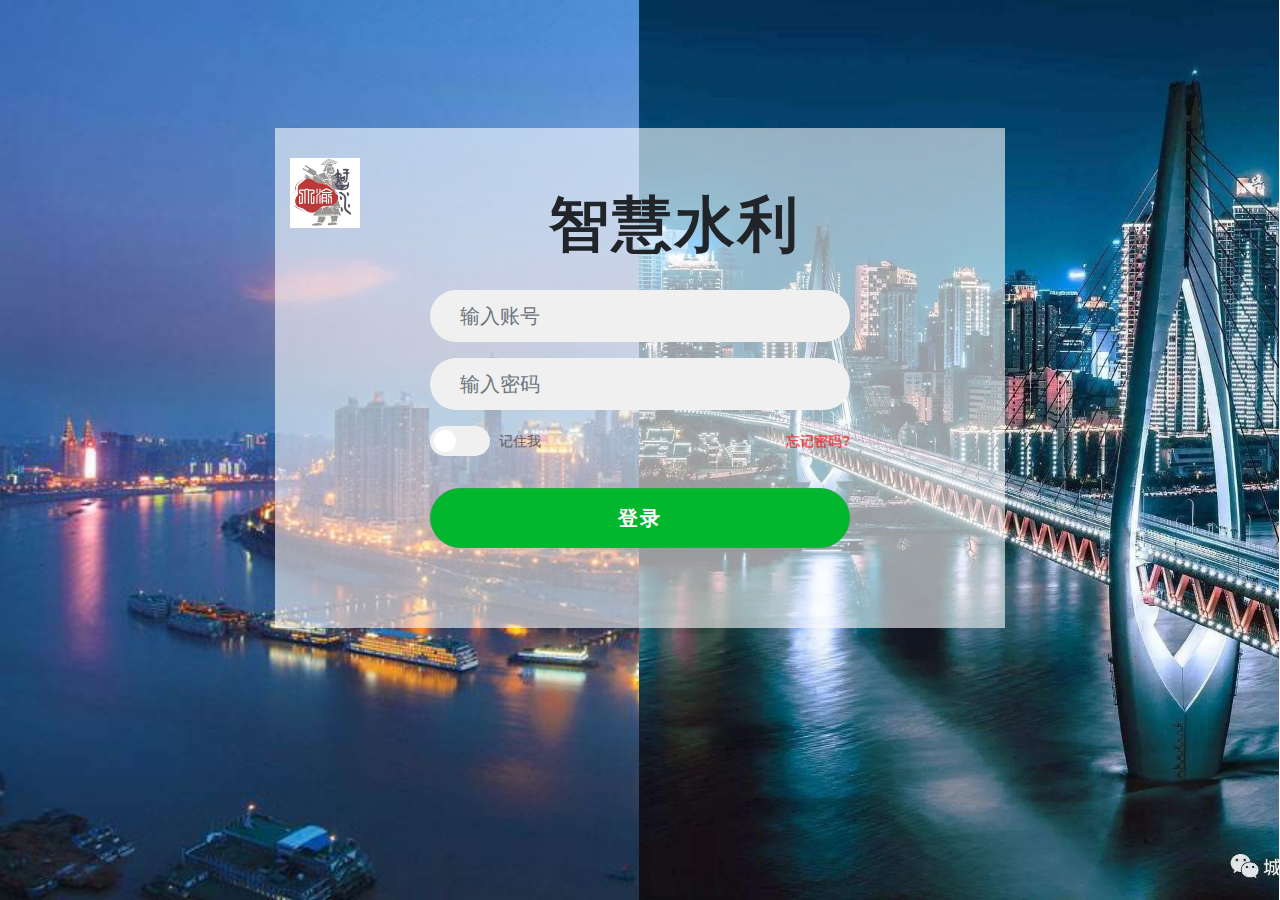
<file: index.html>
<!doctype html>
<html lang="en">
<head>
<!-- Required meta tags -->
<meta charset="utf-8">
<meta name="viewport" content="width=device-width, initial-scale=1, shrink-to-fit=no">

<!-- Bootstrap CSS -->
<link rel="stylesheet" href="web/static/css/bootstrap.min.css">

<!-- Loding font -->
<link href="https://fonts.googleapis.com/css?family=Montserrat:300,700" rel="stylesheet">

<!-- Custom Styles -->
	<link rel="stylesheet" href="web/static/css/login.css">
<title>Home</title>
	<style>

	</style>
</head>
<body>

<!-- Backgrounds -->

<div id="login-bg" class="container-fluid">

  <div class="bg-img"></div>
  <div class="bg-color"></div>
</div>

<!-- End Backgrounds -->

<div class="container" id="login">
	<div class="row justify-content-center">
	<div class="col-lg-8">
	  <div class="login">
		  <div><img id="btn1" src="./web/static/img/%5BM7KY%251GPNUWY%60)5%5DHERJ8O.jpg" alt="Cinque Terre" class="img-circle"></div>


		<h1 class="text-center">智慧水利</h1>


			  <form>
				<div class="form-group">
				  <input type="email" class="form-control" id="exampleInputEmail1" aria-describedby="emailHelp" placeholder="输入账号">

				</div>
				<div class="form-group">
				  <input type="password" class="form-control" id="exampleInputPassword1" placeholder="输入密码">
				</div>

				  <div class="form-check">

				  <label class="switch">
				  <input type="checkbox">
				  <span class="slider round"></span>
				</label>
				  <label class="form-check-label" for=>记住我</label>

				  <label class="forgot-password"><a href="#">忘记密码?</a></label>

				</div>

				<br>
				<button type="submit" class="btn btn-lg btn-block btn-success">登录</button>
			  </form>


	  </div>
	</div>
	</div>
</div>


</body>
</html>
</file>
<file: web/static/css/login.css>
body {
    font-family: 'Montserrat', sans-serif;
    text-rendering : optimizeLegibility;
    -webkit-font-smoothing : antialiased;
}

#btn1 {
    width:10%;
    height:10%;
    margin-top:0px;
    margin-bottom:0px;
    margin-right:0px;
    margin-left:0px;
    float: left;
}
#login-bg.container-fluid {
    padding: 0;
    height: 100%;
    position: absolute;
}

/* Background image an color divs*/

.bg-img , .bg-color {
    min-width: 50%;
    vertical-align: top;
    padding: 0;
    margin-left: 0;
    height: 100%;
    background-color: #CAF0D3;
    display: inline-block;
    overflow: hidden;
}

.bg-color {
    margin-left: -5px;
    background-image: url(../img/2.jpg);
    background-size: cover;
}

.bg-img {
    background-image: url(../img/timg.jpg);
    background-size: cover;
}

#login{
    padding-top: 10%;
    text-align: center;
    text-transform: uppercase;
}


.login {
    width: 100%;
    height: 500px;
    background-color: #ffffff96;
    padding: 15px;
    padding-top: 30px;
}

.login h1 {
    margin-top: 30px;
    font-weight: bold;
    font-size: 60px;
    letter-spacing: 3px;
}

.login form {
    max-width: 420px;
    margin: 30px auto;
}

.login .btn {
    border-radius: 50px;
    text-transform: uppercase;
    font-weight: bold;
    letter-spacing: 2px;
    font-size: 20px;
    padding: 14px;
    background-color: #00B72E;
}

.form-group input {
    font-size: 20px;
    font-weight: lighter;
    border: none;
    background-color: #F0F0F0;
    color: #465347!important;
    padding: 26px 30px;
    border-radius: 50px;
    transition : 0.2s;
}




/* Form check styles*/

.form-check {
    padding: 0;
    text-align: left;
}

.form-check label {
    vertical-align: top;
    padding-top: 5px;
    padding-left: 5px;
    font-size: 15px;
    color: #606060;
    font-size: 14px;
}

.forgot-password {
    text-align: right;
    float: right;
    font-weight: bold;
}

.forgot-password a {
    color: red;
    opacity: 0.6;
}

.forgot-password a:hover {
    opacity: 1;
}


/* Switch styles */

.switch {
    position: relative;
    display: inline-block;
    width: 60px;
    height: 30px;
}

/* Hide default HTML checkbox */
.switch input {display:none;}

/* The slider */
.slider {
    position: absolute;
    cursor: pointer;
    top: 0;
    left: 0;
    right: 0;
    bottom: 0;
    background-color: #F0F0F0;
    -webkit-transition: .4s;
    transition: .4s;
    border-radius: 30px;
}

.slider:before {
    position: absolute;
    content: "";
    height: 22px;
    width: 22px;
    left: 4px;
    bottom: 4px;
    background-color: white;
    -webkit-transition: .4s;
    transition: .4s;
    border-radius: 50%;
}

input:checked + .slider {
    background-color: #00B72E;
}

input:focus + .slider {
    box-shadow: 0 0 1px #00B72E;
}

input:checked + .slider:before {
    -webkit-transform: translateX(30px);
    -ms-transform: translateX(30px);
    transform: translateX(30px);
}



/* Media queries */

@media(max-width: 500px) {
    .bg-img , .bg-color {
        min-width: 100%;
        height: 50%;
        margin: 0;
    }

    .forgot-password {
        text-align: right;
        float: left;
        padding: 20px 0;
    }


    #login {
        padding-top: 50px;
    }

}
</file>
